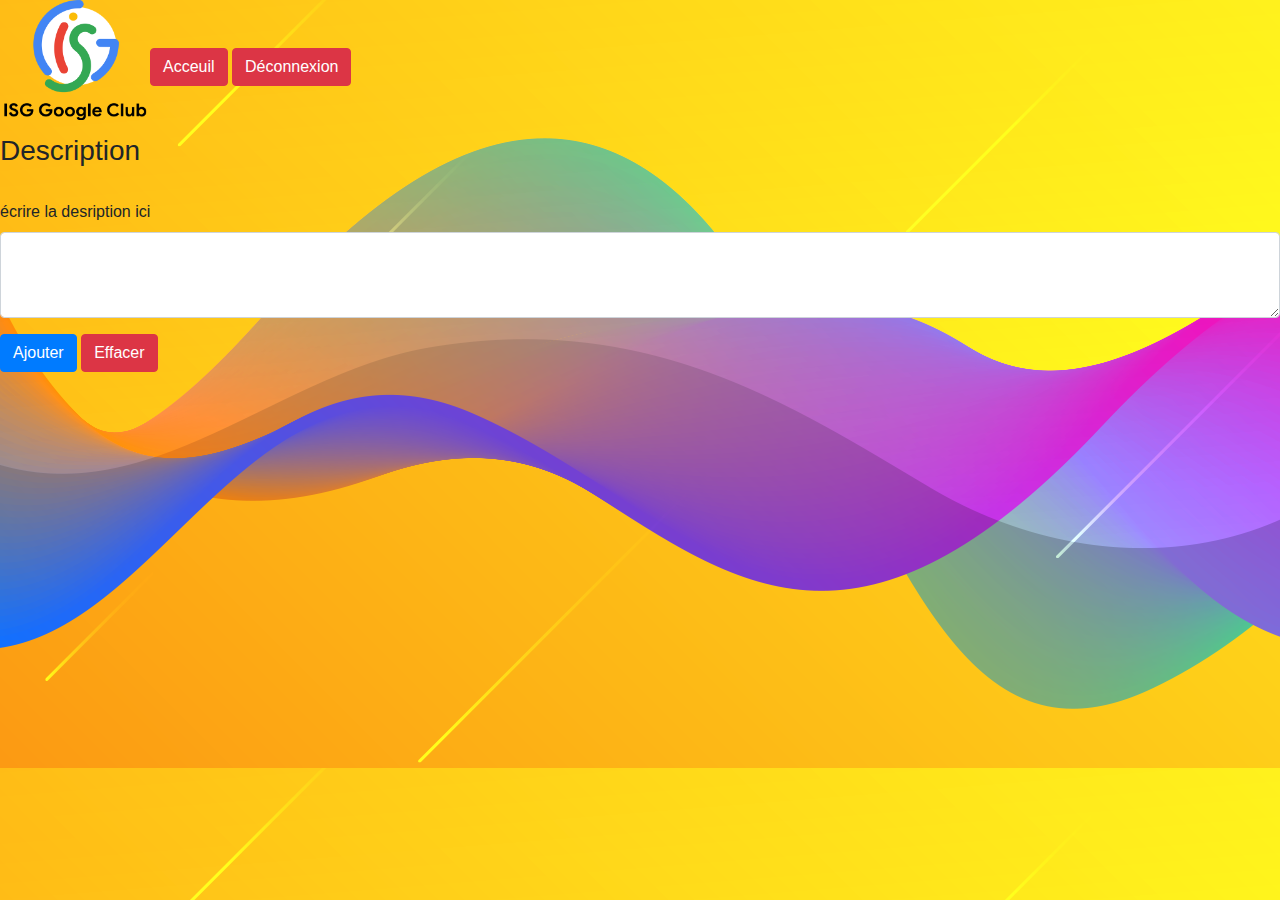
<file: html/ajouttodo.html>
<html>
    <head>
        <meta charset="utf-8"/>
        <title>Ajouter TO-DO</title>
        <link rel="stylesheet" href="../css/bootstrap.min.css"/>
        <link rel="stylesheet" href="../css/style.css"/>
    </head>
    <body class="body">
        <img src="../images/logo1.png" alt="Logo" height="120" width="150" class="rounded float-left" ><br><br>
        <a href="../html/home.html"><button class="btn btn-danger">Acceuil</button></a>
        <a href="../html/connexion.html"><button class="btn btn-danger">Déconnexion</button></a><br><br><br> 
        <h3>Description</h3><br>
        <form>
            <div class="form-group">
                <label for="exampleFormControlTextarea1">écrire la desription ici</label>
                <textarea class="form-control" id="exampleFormControlTextarea1" rows="3"></textarea>
            </div>
            <input type="submit" value="Ajouter" class="btn btn-primary"/>
            <input type="reset" value="Effacer" class="btn btn-danger"/>
        </form>
        


    </body>
</html>
</file>
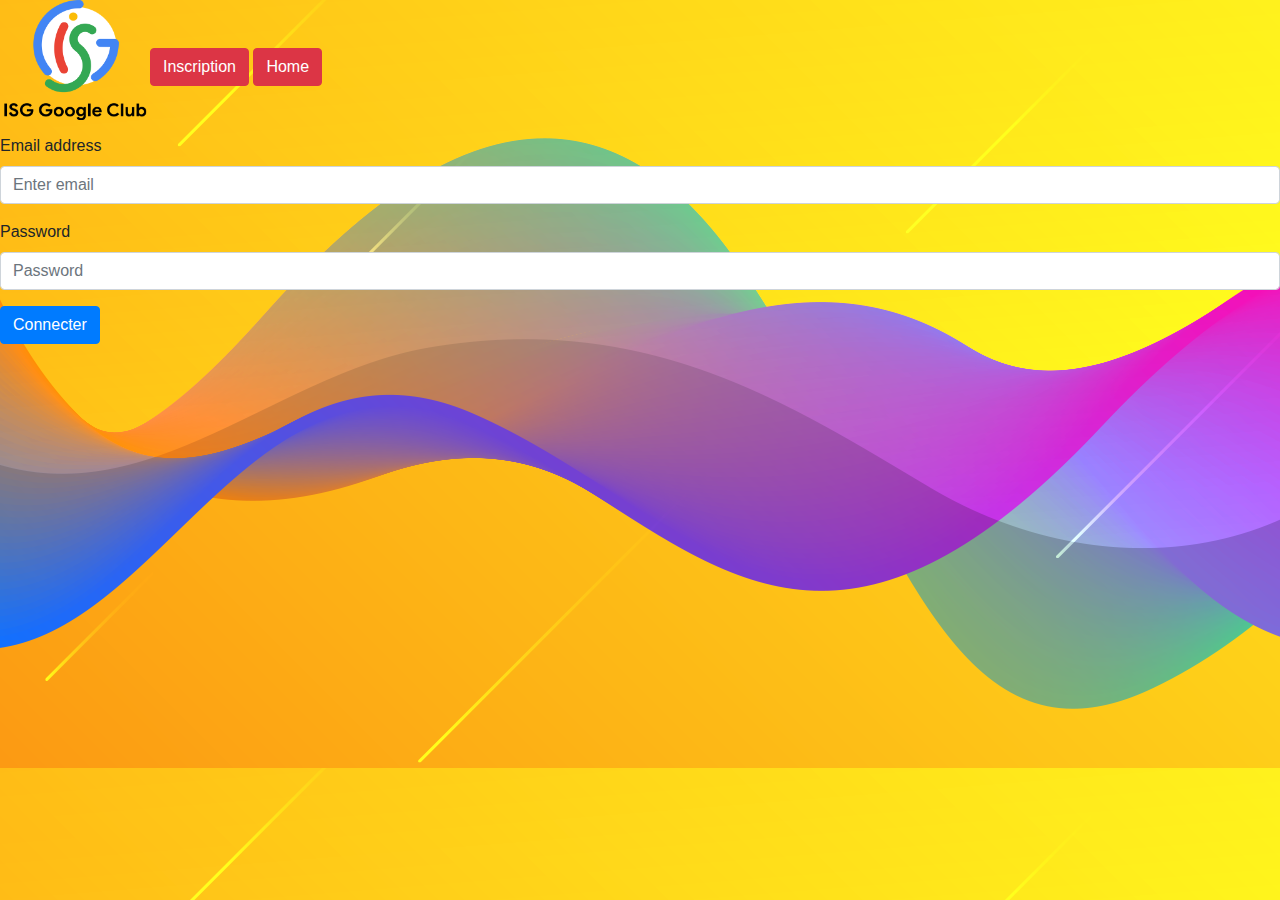
<file: html/connexion.html>
<html>
    <head>
        <meta charset="utf-8"/>
        <title>Connexion</title>
        <link rel="stylesheet" href="../css/bootstrap.min.css"/>
        <link rel="stylesheet" href="../css/style.css"/>
    </head>
    <body class="body">
        <img src="../images/logo1.png" alt="Logo" height="120" width="150" class="rounded float-left" ><br><br>
        <a href="../html/inscription.html"><button class="btn btn-danger">Inscription</button></a>
        <a href="../html/index.html"><button class="btn btn-danger">Home</button></a><br><br><br>
        <form>
                <div class="form-group">
                  <label for="exampleInputEmail1">Email address</label>
                  <input type="email" class="form-control" id="exampleInputEmail1" aria-describedby="emailHelp" placeholder="Enter email" required>
                </div>
                <div class="form-group">
                  <label for="exampleInputPassword1">Password</label>
                  <input type="password" class="form-control" id="exampleInputPassword1" placeholder="Password" required>
                </div>

                <a href="../html/home.html"><button type="button" class="btn btn-primary">Connecter</button></a>
              </form>






    </body>
</html>
</file>
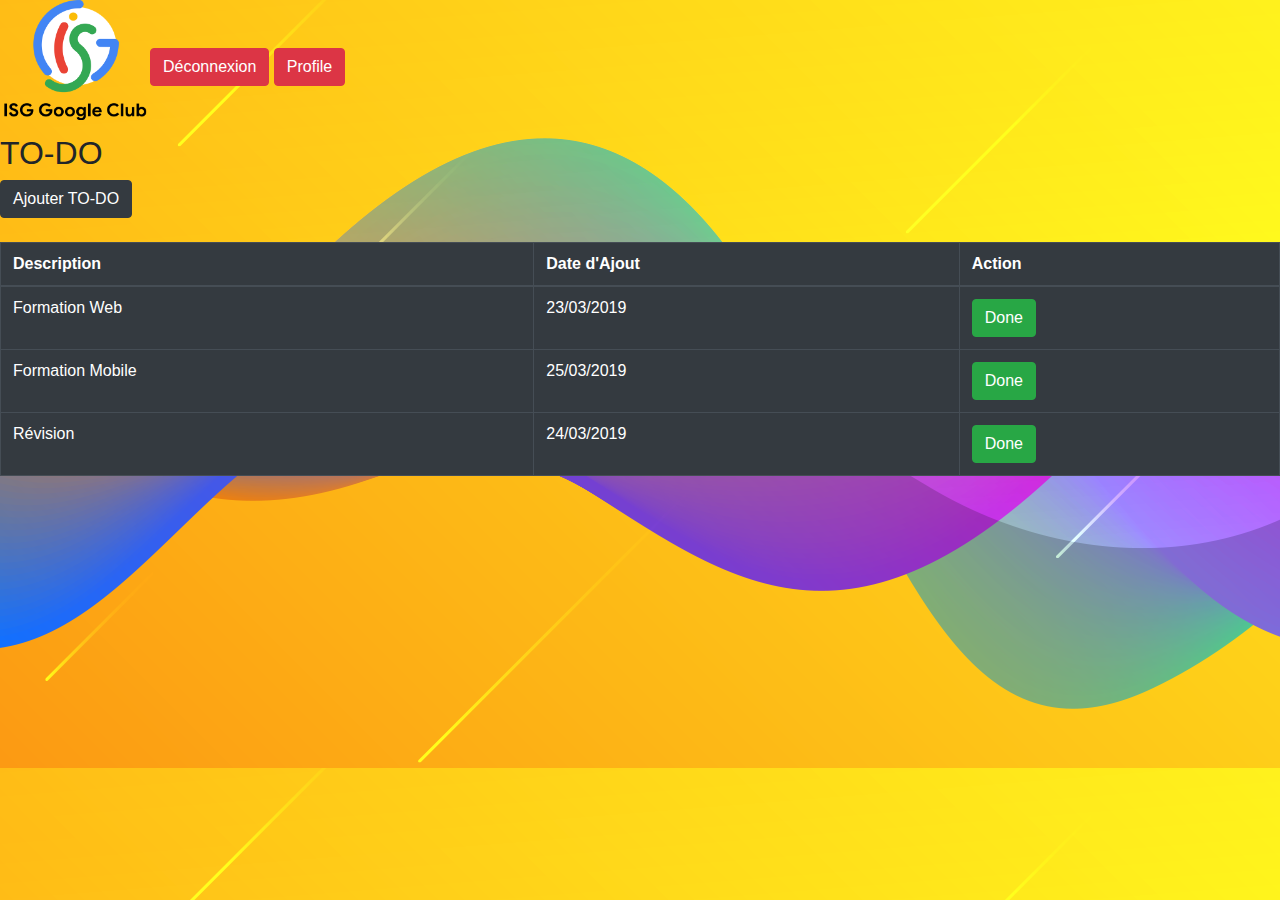
<file: html/home.html>
<html>
    <head>
        <meta charset="utf-8"/>
        <title>Home</title>
        <link rel="stylesheet" href="../css/bootstrap.min.css"/>
        <link rel="stylesheet" href="../css/style.css"/>
    </head>
    <body class="body">
            <img src="../images/logo1.png" alt="Logo" height="120" width="150" class="rounded float-left" ><br><br>
            <a href="../html/connexion.html"><button class="btn btn-danger">Déconnexion</button></a>
            <a href="../html/profile.html"><button class="btn btn-danger">Profile</button></a><br><br><br> 
            <h2>TO-DO</h2>
            <a href="../html/ajouttodo.html"><button class="btn btn-dark" >Ajouter TO-DO</button></a><br><br>
            <table border="1" class="table table-dark">
                    <thead >
                        <tr>
                            <th>Description</th><th>Date d'Ajout</th><th>Action</th>
                        </tr>
                    </thead>
                   
                    <tbody>
                        <tr>
                            <td>Formation Web</td>
                            <td>23/03/2019</td>
                            <td><button class="btn btn-success">Done</button></td>
                        </tr>
                        <tr>
                            <td>Formation Mobile</td>
                            <td>25/03/2019</td>
                            <td><button class="btn btn-success">Done</button></td>
                        </tr>
                        <tr>
                            <td>Révision</td>
                            <td>24/03/2019</td>
                            <td><button class="btn btn-success">Done</button></td>
                        </tr>
                    </tbody>
                </table>
            

  
    </body>
</html>
</file>
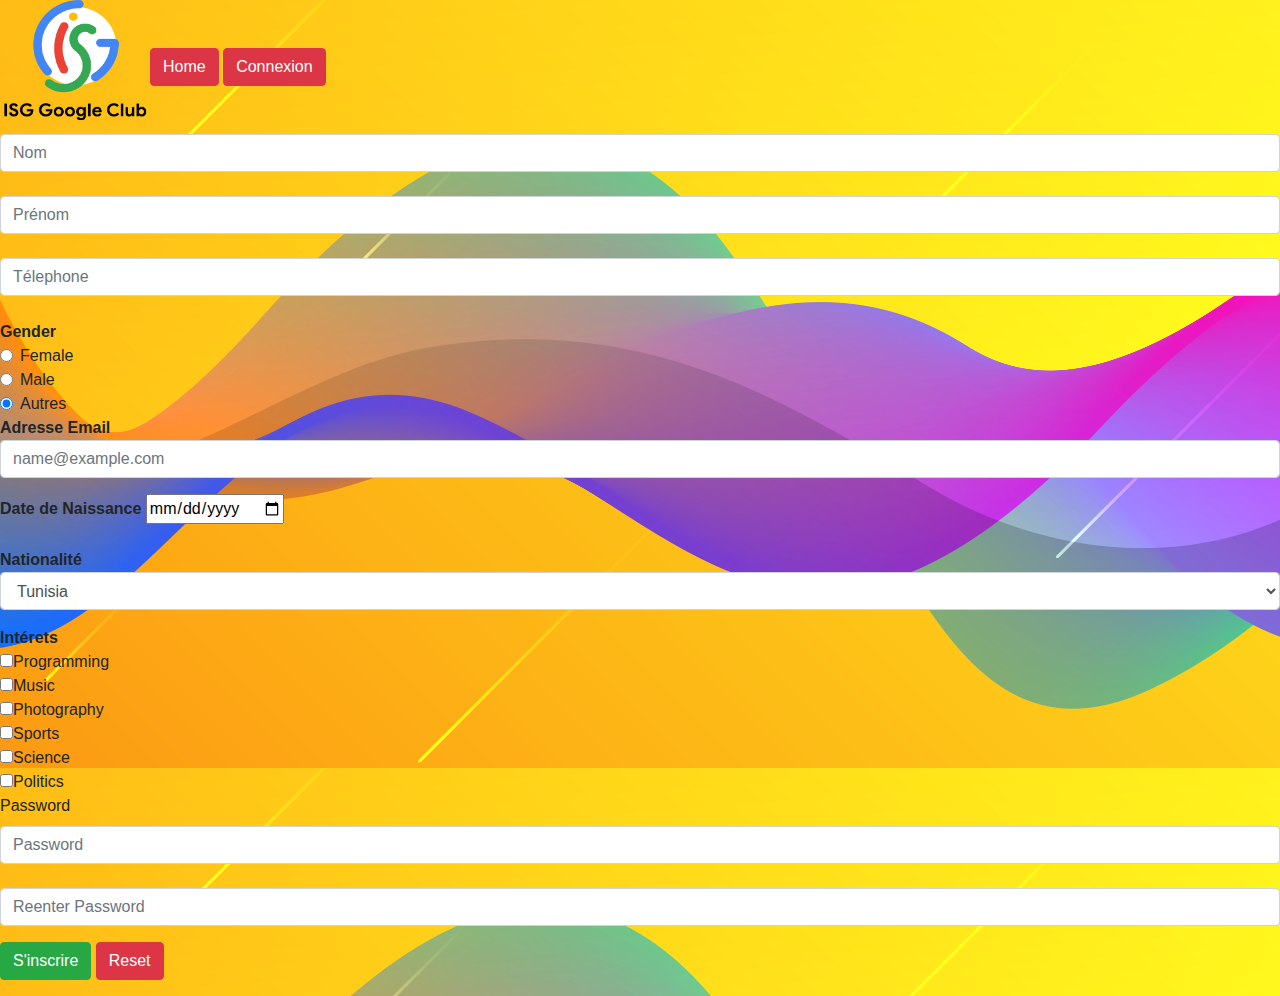
<file: html/inscription.html>
<html>
    <head>
        <meta charset="utf-8"/>
        <title>Inscription</title>
        <link rel="stylesheet" href="../css/bootstrap.min.css"/>
        <link rel="stylesheet" href="../css/style.css"/>
    </head>
    <body class="body">
        <img src="../images/logo1.png" alt="Logo" height="120" width="150" class="rounded float-left" ><br><br>
        <a href="../html/index.html"><button class="btn btn-danger">Home</button></a>
        <a href="../html/connexion.html"><button class="btn btn-danger">Connexion</button></a><br><br><br>
        <form>
            <input type="text"  name="nom" id="nom" placeholder="Nom" class="form-control" required ><br>
            <input type="text"  name="prenom" id="prenom" placeholder="Prénom" required class="form-control"><br>
            <input type="number"  name="tel" id="tel" placeholder="Télephone" required class="form-control"><br>
            <b>Gender</b><br>
            <div class="form-check">
                <input class="form-check-input" type="radio" name="gender" id="femaleid" value="female" checked>
                <label class="form-check-label" for="femaleid">
                    Female                
                </label>
            </div>
            <div class="form-check">
                <input class="form-check-input" type="radio" name="gender" id="maleid" value="male" checked>
                <label class="form-check-label" for="maleid">
                        Male                
                </label>
            </div>
            <div class="form-check">
                <input class="form-check-input" type="radio" name="gender" id="autresid" value="autres" checked>
                <label class="form-check-label" for="autresid">
                            Autres                
                </label>
            </div>
            <b>Adresse Email</b>
            <div class="form-group">
                <input type="email" class="form-control" id="email" placeholder="name@example.com">
            </div>
            <b>Date de Naissance</b>
            <input type="date" name="birthday" ><br><br>
            <b>Nationalité</b>
            <div class="form-group">
                <select class="form-control" id="exampleFormControlSelect1">
                      <option>Tunisia</option>
                      <option>Algeria</option>
                      <option>Maroc</option>
                      <option>Libya</option>
                      <option>Egypt</option>
                </select>
            </div>
         
            <b>Intérets</b><br>
            <input type="checkbox" value="programming" >Programming<br>
            <input type="checkbox" value="music" >Music<br>
            <input type="checkbox" value="photography" >Photography<br>
            <input type="checkbox" value="sports" >Sports<br>
            <input type="checkbox" value="science" >Science<br>
            <input type="checkbox" value="politics" >Politics<br>
            <div class="form-group">
                <label for="exampleInputPassword1">Password</label>
                <input type="password" class="form-control" id="exampleInputPassword1" placeholder="Password"><br>
                <input type="rpassword" class="form-control" id="exampleInputPassword1" placeholder="Reenter Password">

            </div>
            <input type="submit" value="S'inscrire" class="btn btn-success"/>
            <input class="btn btn-danger" type="reset" value="Reset">

        </form>
    </body>
</html>
</file>
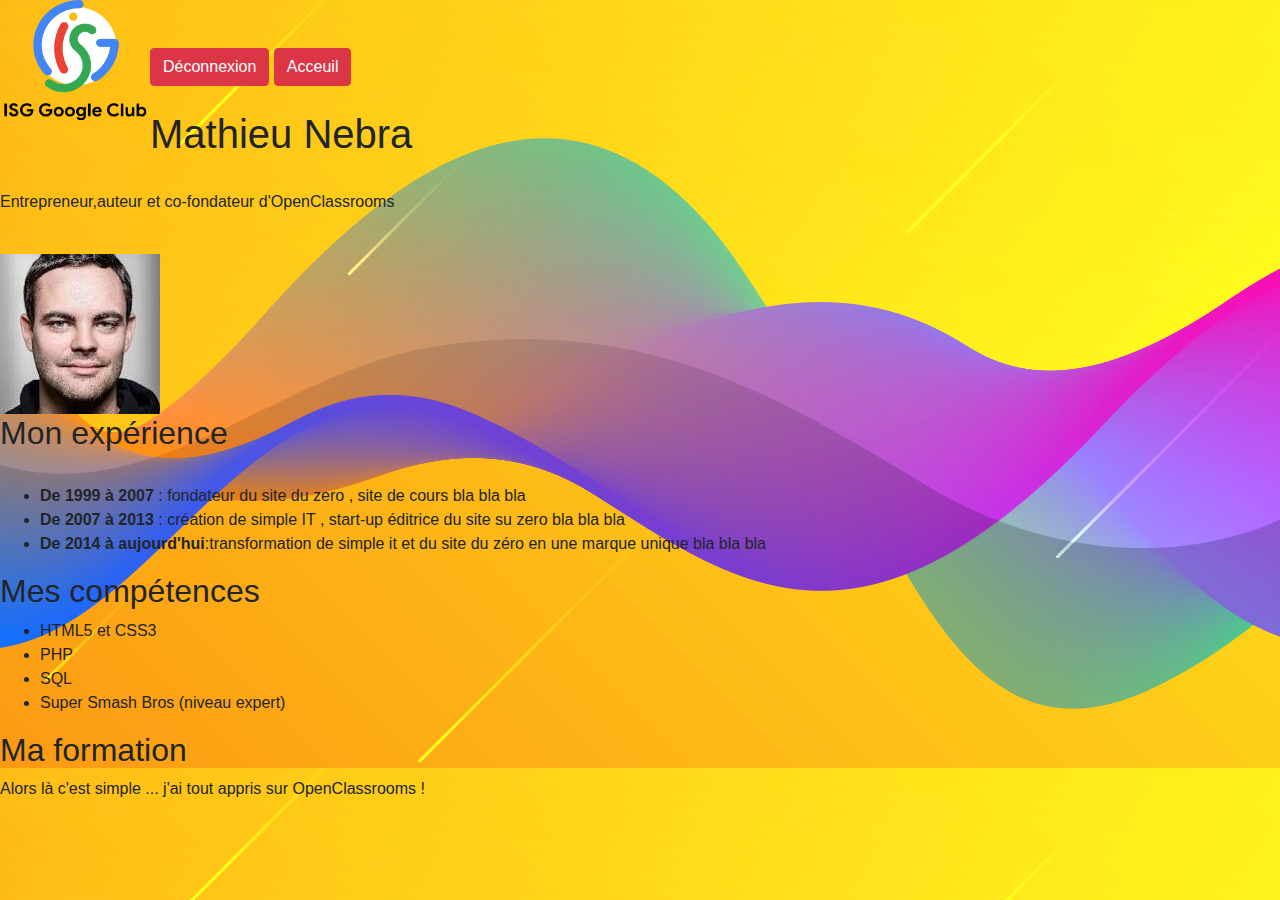
<file: html/profile.html>
<html>
    <head>
        <meta charset="utf-8"/>
        <title>Profile</title>
        <link rel="stylesheet" href="../css/bootstrap.min.css"/>
        <link rel="stylesheet" href="../css/style.css"/>
    </head>
    <body class="body">
        <img src="../images/logo1.png" alt="Logo" height="120" width="150" class="rounded float-left" ><br><br>
        <a href="../html/connexion.html"><button class="btn btn-danger">Déconnexion</button></a>
        <a href="../html/home.html"><button class="btn btn-danger">Acceuil</button></a><br><br> 

        <h1>Mathieu Nebra</h1><br/>
            <p>Entrepreneur,auteur et co-fondateur d'OpenClassrooms</p><br/>
            <img src="../images/download.jpg" alt="Photo">
            <h2>Mon expérience </h2><br/>
            <ul>
                    <li><b>De 1999 à 2007</b> : fondateur du site du zero , site de cours bla bla bla </li>
                    <li><b>De 2007 à 2013</b> : création de simple IT , start-up éditrice du site su zero bla bla bla</li>
                    <li><b>De 2014 à aujourd'hui</b>:transformation de simple it et du site du zéro en une marque unique bla bla bla</li> 
            </ul>
            <h2>Mes compétences</h2>
            <ul>
                    <li>HTML5 et CSS3</li>
                    <li>PHP</li>
                    <li>SQL</li>
                    <li>Super Smash Bros (niveau expert)</li>
            </ul>
            <h2>Ma formation</h2>
            <p>Alors là c'est simple ... j'ai tout appris sur OpenClassrooms !</p>
        


    </body>
</html>
</file>
<file: css/style.css>
#p1{
    text-align: center;

}
.body{
    background: url(../images/Artboard\ 1.png);
}
.imgcv{
    width: 40%;
    margin-top: 10px;
}
</file>
